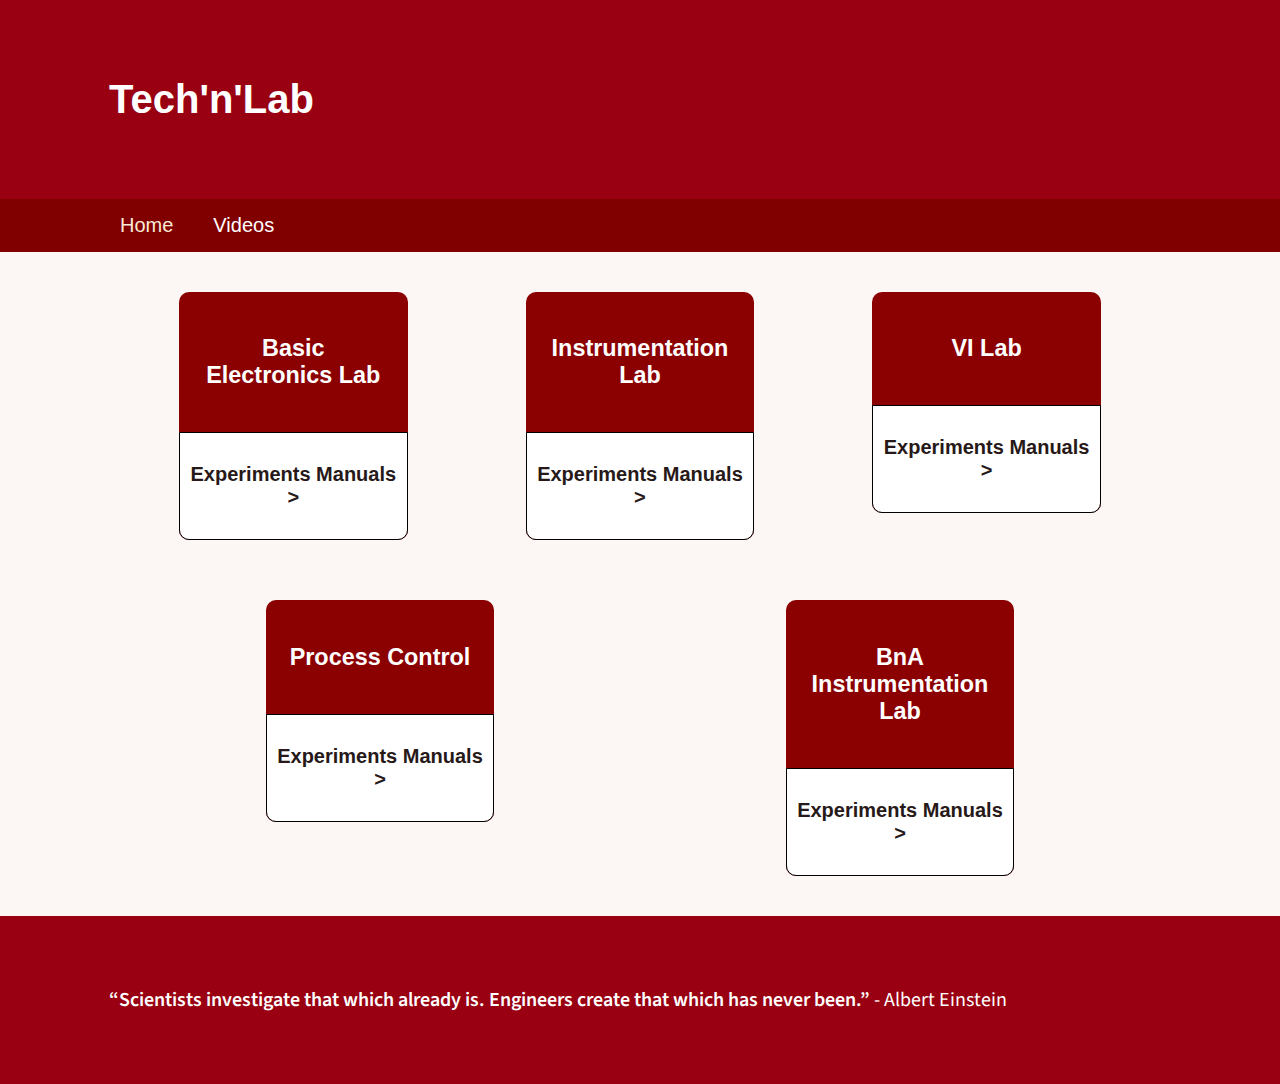
<file: index.html>
<!DOCTYPE html>
<html lang="en">
<head>
    <meta charset="UTF-8">
    <meta http-equiv="X-UA-Compatible" content="IE=edge">
    <meta name="viewport" content="width=device-width, initial-scale=1.0">
    <title>Tech'n'Lab</title>
    <link rel="stylesheet" href="index.css">
    <link rel="preconnect" href="https://fonts.googleapis.com">
    <link rel="preconnect" href="https://fonts.gstatic.com" crossorigin>
    <link href="https://fonts.googleapis.com/css2?family=Source+Sans+Pro:ital,wght@1,200&display=swap" rel="stylesheet">

</head>
<body>
    <header>
        <div class="container">
            <h1 style="font-size: 2em;">Tech'n'Lab</h1>
        </div>
    </header>
    <nav>
        <ul>
            <li><a href="index.html" class="current-page">Home</a></li>
            <li><a href="https://drive.google.com/drive/folders/1d6Z9e4nbbr3qXQdTcgmPMXrdtxCb8N5J">Videos</a></li>
        </ul>
    </nav>
    <main>
        <div class="container">
        <div class="columns">
            <div class="col col-1">
                <h3>Basic Electronics Lab</h3>
                <div class="col-text">
                    <p> <a href="Manuals/basicelectronicslab.html">Experiments Manuals ></a> </p>
                </div>
            </div>
            <div class="col col-2">
                <h3>Instrumentation Lab</h3>
                <div class="col-text">
                    <p> <a href="Manuals/Instrumentationlab.html">Experiments Manuals ></a> </p>
                </div>
            </div>
            <div class="col col-2">
                <h3>VI Lab</h3>
                <div class="col-text">
                    <p> <a href="Manuals/vilab.html">Experiments Manuals ></a> </p>
                </div>
            </div>
        </div>
        <div class="columns">
            <div class="col col-4">
                <h3>Process Control</h3>
                <div class="col-text">
                    <p> <a href="Manuals/processcontrol.html">Experiments Manuals ></a> </p>
                </div>
            </div>
            <div class="col col-5">
                <h3>BnA Instrumentation Lab</h3>
            
                <div class="col-text">
                    <p> <a href="Manuals/BnAlab.html">Experiments Manuals ></a> </p>
                </div>
            </div>
            
        </div>
    </div>
    </main>
    <footer class="foot">
        <div class="footer">
            <p id="quote"><strong>“Scientists investigate that which already is. Engineers create that which has never been.”</strong> - Albert Einstein</p>
        </div>
        </footer>
</body>
</html>
</file>
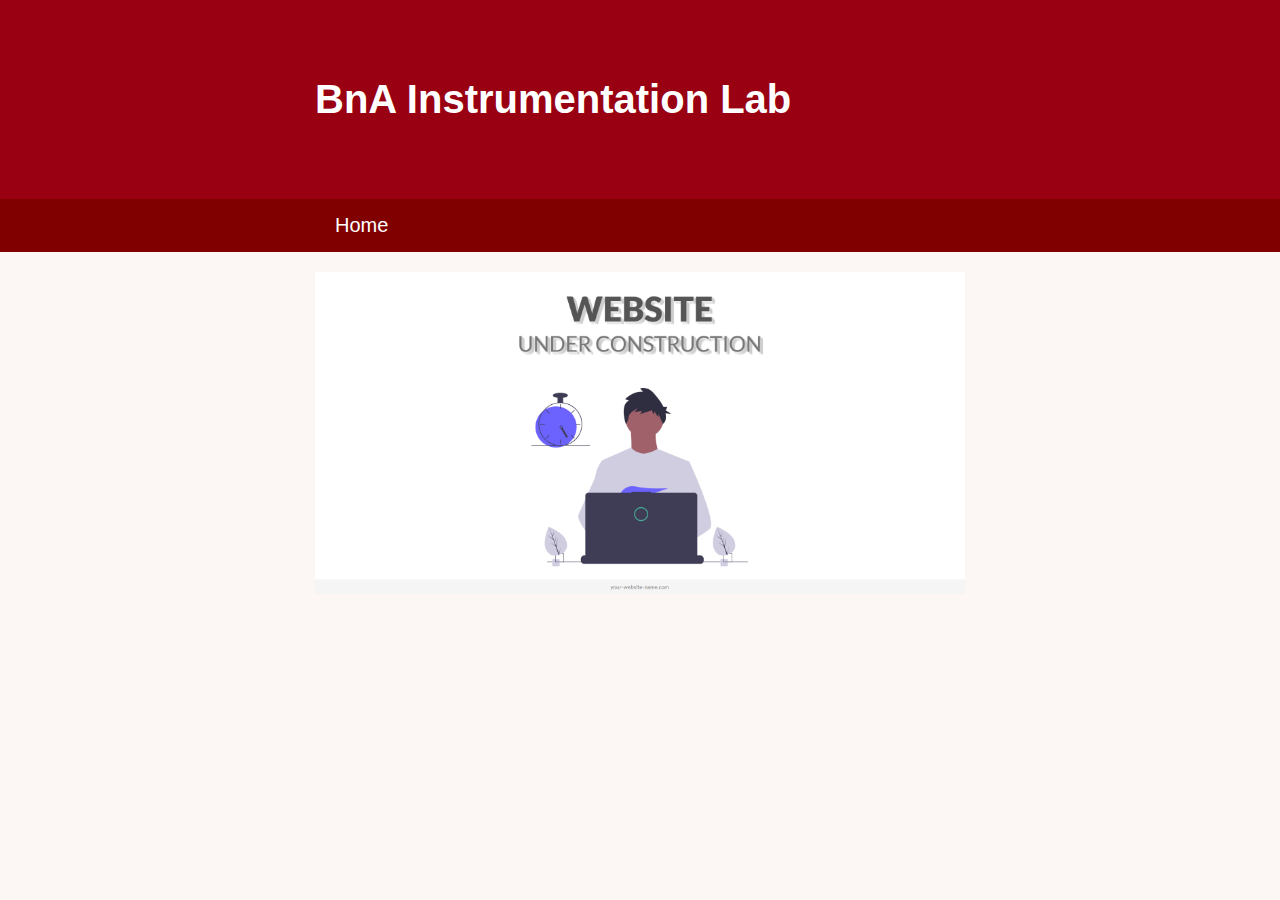
<file: Manuals/BnAlab.html>
<!DOCTYPE html>
<html lang="en">
<head>
    <meta charset="UTF-8">
    <meta http-equiv="X-UA-Compatible" content="IE=edge">
    <meta name="viewport" content="width=device-width, initial-scale=1.0">
    <title>BnA Instrumentation Lab</title>
    <link rel="stylesheet" href="BnAlab.css">
</head>
<body>
    <header>
        <div class="container">
            <h1>BnA Instrumentation Lab</h1>
        </div>
        </header>
        <nav>
            <ul>
                <li><a href="../index.html" class="current-page">Home</a></li>
                
            </ul>
        </nav>
        <main>
            <div class="container">
                <img src="images/46ba8880-df57-11ea-8b79-54878a29a02f.png" alt="">
            </div>
        </main>
</body>
</html>
</file>
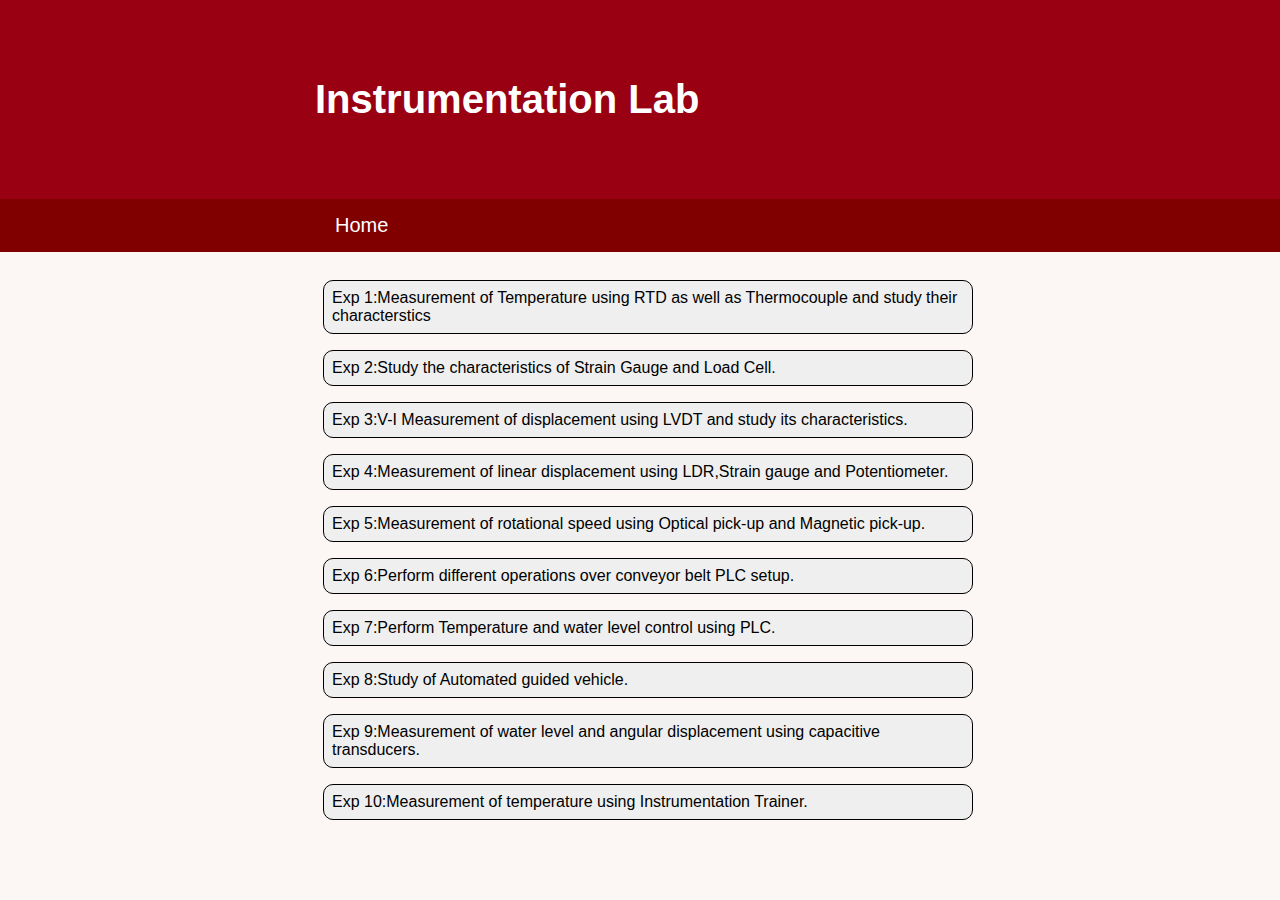
<file: Manuals/Instrumentationlab.html>
<!DOCTYPE html>
<html lang="en">
<head>
    <meta charset="UTF-8">
    <meta http-equiv="X-UA-Compatible" content="IE=edge">
    <meta name="viewport" content="width=device-width, initial-scale=1.0">
    <title>Instrumentation Lab</title>
    <link rel="stylesheet" href="instrumentationlab.css">
</head>
<body>
    <header>
        <div class="container">
            <h1>Instrumentation Lab</h1>
        </div>
        </header>
        <nav>
            <ul>
                <li><a href="../index.html" class="current-page">Home</a></li>
            </ul>
        </nav>
        <main>
            <div class="container">
            <button class="btn" onclick="window.location.href='bee_exp1.html'">Exp 1:Measurement of Temperature using RTD as well as Thermocouple and study their characterstics</button>
            <button class="btn">Exp 2:Study the characteristics of Strain Gauge and Load Cell.</button>
            <button class="btn">Exp 3:V-I Measurement of displacement using LVDT and study its characteristics.</button>
            <button class="btn">Exp 4:Measurement of linear displacement using LDR,Strain gauge and Potentiometer.</button>
            <button class="btn">Exp 5:Measurement of rotational speed using Optical pick-up and Magnetic pick-up.</button>
            <button class="btn">Exp 6:Perform different operations over conveyor belt PLC setup.</button>
            <button class="btn">Exp 7:Perform Temperature and water level control using PLC.</button>
            <button class="btn">Exp 8:Study of Automated guided vehicle.</button>
            <button class="btn">Exp 9:Measurement of water level and angular displacement using capacitive transducers.</button>
            <button class="btn">Exp 10:Measurement of temperature using Instrumentation Trainer.</button>
            </div>
        </main>
</body>
</html>
</file>
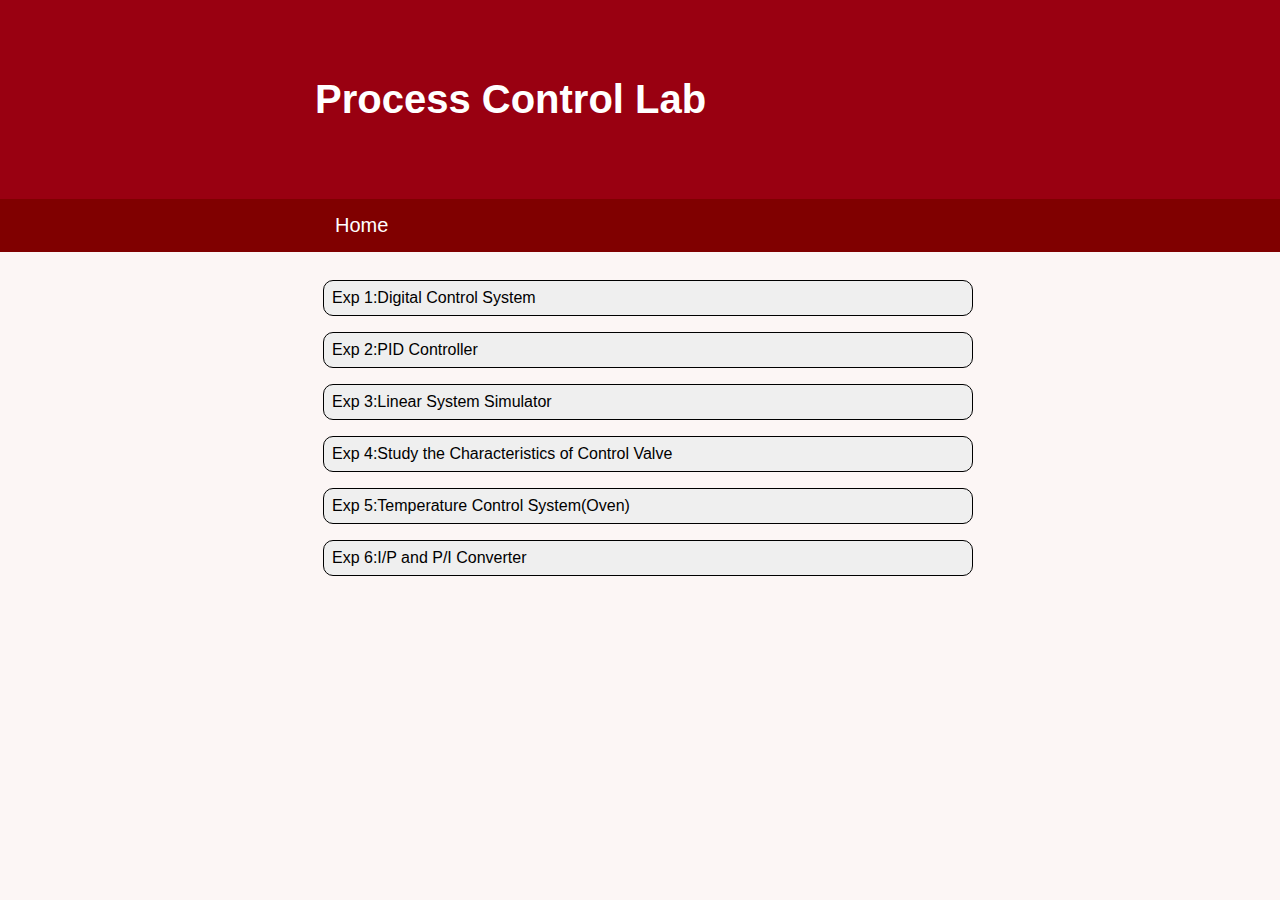
<file: Manuals/processcontrol.html>
<!DOCTYPE html>
<html lang="en">
<head>
    <meta charset="UTF-8">
    <meta http-equiv="X-UA-Compatible" content="IE=edge">
    <meta name="viewport" content="width=device-width, initial-scale=1.0">
    <title>Process Control Lab</title>
    <link rel="stylesheet" href="processcontrol.css">
</head>
<body>
    <header>
        <div class="container">
            <h1>Process Control Lab</h1>
        </div>
        </header>
        <nav>
            <ul>
                <li><a href="../index.html" class="current-page">Home</a></li>
            </ul>
        </nav>
        <main>
            <div class="container">
            <button class="btn" onclick="window.location.href='bee_exp1.html'">Exp 1:Digital Control System</button>
            <button class="btn">Exp 2:PID Controller</button>
            <button class="btn">Exp 3:Linear System Simulator</button>
            <button class="btn">Exp 4:Study the Characteristics of Control Valve</button>
            <button class="btn">Exp 5:Temperature Control System(Oven)</button>
            <button class="btn">Exp 6:I/P and P/I Converter</button>
           
            </div>
        </main>
</body>
</html>
</file>
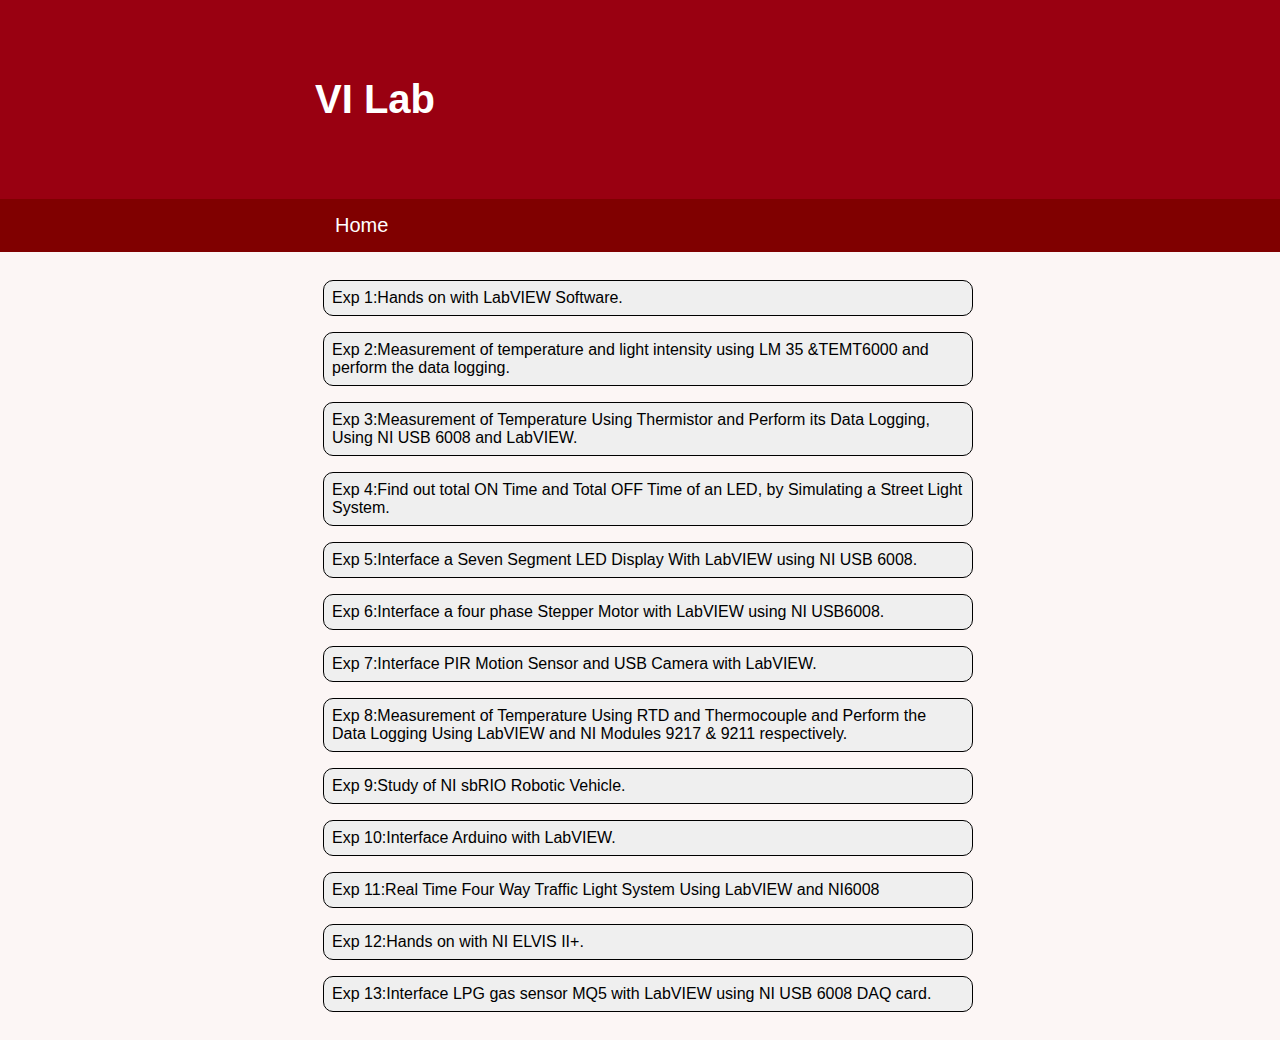
<file: Manuals/vilab.html>
<!DOCTYPE html>
<html lang="en">
<head>
    <meta charset="UTF-8">
    <meta http-equiv="X-UA-Compatible" content="IE=edge">
    <meta name="viewport" content="width=device-width, initial-scale=1.0">
    <title>VI Lab</title>
    <link rel="stylesheet" href="vilab.css">
</head>
<body>
    <header>
        <div class="container">
            <h1>VI Lab</h1>
        </div>
        </header>
        <nav>
            <ul>
                <li><a href="../index.html" class="current-page">Home</a></li>
            </ul>
        </nav>
        <main>
            <div class="container">
            <button class="btn" onclick="window.location.href='bee_exp1.html'">Exp 1:Hands on with LabVIEW Software.</button>
            <button class="btn">Exp 2:Measurement of temperature and light intensity using LM 35 &TEMT6000 and perform the data logging.</button>
            <button class="btn">Exp 3:Measurement of  Temperature Using Thermistor and Perform its Data Logging, Using NI USB 6008 and LabVIEW.</button>
            <button class="btn">Exp 4:Find out total ON Time and Total OFF Time of an LED, by Simulating a Street Light System.</button>
            <button class="btn">Exp 5:Interface a Seven Segment LED Display With LabVIEW using NI USB 6008.</button>
            <button class="btn">Exp 6:Interface a four phase Stepper Motor with LabVIEW using NI USB6008.</button>
            <button class="btn">Exp 7:Interface PIR Motion Sensor and USB Camera with LabVIEW.</button>
            <button class="btn">Exp 8:Measurement of Temperature Using RTD and Thermocouple and Perform the Data Logging Using LabVIEW and NI Modules 9217 & 9211 respectively.</button>
            <button class="btn">Exp 9:Study of NI sbRIO Robotic Vehicle. </button>
            <button class="btn">Exp 10:Interface Arduino with LabVIEW.</button>
            <button class="btn">Exp 11:Real Time Four Way Traffic Light System Using LabVIEW and NI6008</button>
            <button class="btn">Exp 12:Hands on with NI ELVIS II+.</button>
            <button class="btn">Exp 13:Interface LPG gas sensor MQ5 with LabVIEW using NI USB 6008 DAQ card.</button>
        </div>
        </main>
</body>
</html>
</file>
<file: index.css>
body{
    margin: 0;
    background-color: #FCF6F5FF;
    font-size: 20px;
    font-family:'Segoe UI', Tahoma, Geneva, Verdana, sans-serif;
}
h1{
    font-size: 2.5rem;
    font-weight: 900;
}
/* Header */
.container{
    width: 90%;
    max-width: 1080px;
    margin: 0 auto;
}
header{
    background: #990011FF;
    padding: 50px;
    color: white;
}
/* nav */
nav{
    background-color: maroon;
    padding: 15px;
    color: white;
}
nav ul{
    list-style: none;
    width: 90%;
    max-width: 1080px;
    margin: 0 auto;
    display: flex;
    padding: 0;
}
nav li{
    margin:0 1em;
}
nav a{
    text-decoration: none;
    color: white;
    padding: 0.25em 0;
}

nav a:hover,nav a:focus{
    color: antiquewhite;
    border-bottom: 1px solid antiquewhite;
}
/* Main body */
strong,h3,h4{
    font-weight: 600;
}

.columns{
    display: flex;
    justify-content: space-around;
    margin: 1em;
    align-items: flex-start;
}

.col{
    width: 22%;
    margin: 1em auto;
    color: white;
    background-color: darkred;
    text-align: center;
    border-radius: 10px;
}


.col h3{
    padding: 20px;
}
.col-5{
    width: 22%;
}
.col-4{
    width: 22%;
}
@media (max-width:675px) {
    .columns{
        flex-direction: column;
    }
}

/* Footer */
.foot{
    margin: 0 auto;
    background-color: #990011FF;
    font-size: 20px;
    padding: 50px;
    color: white;
}
.footer{
    width: 90%;
    max-width: 1080px;
    margin: 0 auto;
}
#quote{
    text-decoration: italic;
    font-family: 'Source Sans Pro', sans-serif;
}
.col-text{
    background-color: white;
    color: black;
    margin: 0;
    padding: 10px;
    border: 1px solid black;
    border-bottom-left-radius: 10px;
    border-bottom-right-radius: 10px;
}
.col-text a{
    color: #281919;
    text-decoration: none;
    font-weight: 600;
}

.col-text a:hover,.col-text a:focus{
    color: black;
    border-bottom: 1px solid black;
}

@media (max-width:675px){
    .col{
        width: 80%;
    }
}

.current-page,.current-page:hover{
    text-decoration: none;
    border: none;
    color:antiquewhite;
}
</file>
<file: Manuals/BnAlab.css>
body{
    margin: 0;
    background-color: #FCF6F5FF;
    font-size: 20px;
    font-family:'Segoe UI', Tahoma, Geneva, Verdana, sans-serif;
}

header{
    background: #990011FF;
    padding: 50px;
    color: white;
}

/* nav */
nav{
    background-color: maroon;
    padding: 15px;
    color: white;
}
nav ul{
    list-style: none;
    width: 80%;
    max-width: 650px;
    margin: 0 auto;
    display: flex;
    padding: 0;
}
nav li{
    margin:0 1em;
}
nav a{
    text-decoration: none;
    color: white;
    padding: 0.25em 0;
}
nav a:hover,nav a:focus{
    color: antiquewhite;
    border-bottom: 1px solid antiquewhite;
}

h1{
    font-size: 2.5rem;
    font-weight: 900;
}

.container{
    width: 80%;
    max-width: 650px;
    margin: 20px auto;
}

.btn{
    width: 100%;
    padding: 0.5em;
    margin: 0.5em;
    font-size: 1rem;
    text-align: left;
    border: 1px solid black;
    border-radius: 10px;
}


.btn:hover,.btn:focus{
    background-color: #990011FF;
    color: white;
    cursor: pointer;
}

img{
    width: 100%;
}
</file>
<file: Manuals/instrumentationlab.css>
body{
    margin: 0;
    background-color: #FCF6F5FF;
    font-size: 20px;
    font-family:'Segoe UI', Tahoma, Geneva, Verdana, sans-serif;
}

header{
    background: #990011FF;
    padding: 50px;
    color: white;
}

/* nav */
nav{
    background-color: maroon;
    padding: 15px;
    color: white;
}
nav ul{
    list-style: none;
    width: 80%;
    max-width: 650px;
    margin: 0 auto;
    display: flex;
    padding: 0;
}
nav li{
    margin:0 1em;
}
nav a{
    text-decoration: none;
    color: white;
    padding: 0.25em 0;
}
nav a:hover,nav a:focus{
    color: antiquewhite;
    border-bottom: 1px solid antiquewhite;
}

h1{
    font-size: 2.5rem;
    font-weight: 900;
}

.container{
    width: 80%;
    max-width: 650px;
    margin: 20px auto;
}

.btn{
    width: 100%;
    padding: 0.5em;
    margin: 0.5em;
    font-size: 1rem;
    text-align: left;
    border: 1px solid black;
    border-radius: 10px;
}


.btn:hover,.btn:focus{
    background-color: #990011FF;
    color: white;
    cursor: pointer;
}
</file>
<file: Manuals/processcontrol.css>
body{
    margin: 0;
    background-color: #FCF6F5FF;
    font-size: 20px;
    font-family:'Segoe UI', Tahoma, Geneva, Verdana, sans-serif;
}

header{
    background: #990011FF;
    padding: 50px;
    color: white;
}


/* nav */
nav{
    background-color: maroon;
    padding: 15px;
    color: white;
}
nav ul{
    list-style: none;
    width: 80%;
    max-width: 650px;
    margin: 0 auto;
    display: flex;
    padding: 0;
}
nav li{
    margin:0 1em;
}
nav a{
    text-decoration: none;
    color: white;
    padding: 0.25em 0;
}
nav a:hover,nav a:focus{
    color: antiquewhite;
    border-bottom: 1px solid antiquewhite;
}
h1{
    font-size: 2.5rem;
    font-weight: 900;
}

.container{
    width: 80%;
    max-width: 650px;
    margin: 20px auto;
}

.btn{
    width: 100%;
    padding: 0.5em;
    margin: 0.5em;
    font-size: 1rem;
    text-align: left;
    border: 1px solid black;
    border-radius: 10px;
}


.btn:hover,.btn:focus{
    background-color: #990011FF;
    color: white;
    cursor: pointer;
}
</file>
<file: Manuals/vilab.css>
body{
    margin: 0;
    background-color: #FCF6F5FF;
    font-size: 20px;
    font-family:'Segoe UI', Tahoma, Geneva, Verdana, sans-serif;
}

header{
    background: #990011FF;
    padding: 50px;
    color: white;
}

/* nav */
nav{
    background-color: maroon;
    padding: 15px;
    color: white;
}
nav ul{
    list-style: none;
    width: 80%;
    max-width: 650px;
    margin: 0 auto;
    display: flex;
    padding: 0;
}
nav li{
    margin:0 1em;
}
nav a{
    text-decoration: none;
    color: white;
    padding: 0.25em 0;
}
nav a:hover,nav a:focus{
    color: antiquewhite;
    border-bottom: 1px solid antiquewhite;
}

h1{
    font-size: 2.5rem;
    font-weight: 900;
}

.container{
    width: 80%;
    max-width: 650px;
    margin: 20px auto;
}

.btn{
    width: 100%;
    padding: 0.5em;
    margin: 0.5em;
    font-size: 1rem;
    text-align: left;
    border: 1px solid black;
    border-radius: 10px;
}


.btn:hover,.btn:focus{
    background-color: #990011FF;
    color: white;
    cursor: pointer;
}
</file>
